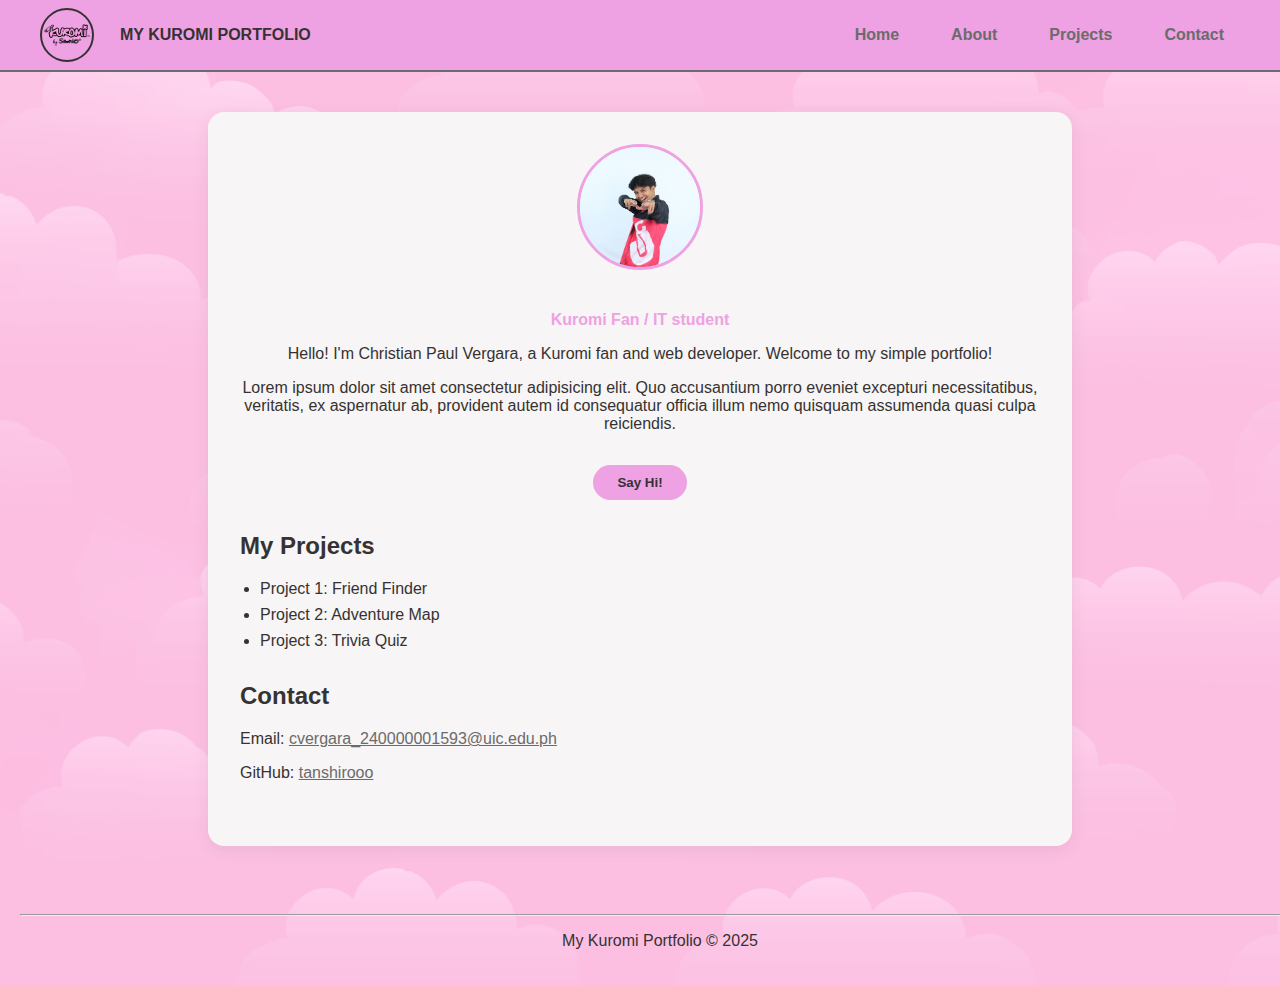
<file: index.html>
<!DOCTYPE html>
<html lang="en">

<head>
    <meta charset="UTF-8">
    <meta name="viewport" content="width=device-width, initial-scale=1.0">
    <title>Kuromi Portfolio</title>
    <link rel="stylesheet" href="styles.css">
    <link
        href="https://fonts.googleapis.com/css2?family=Poppins:ital,wght@0,100;0,200;0,300;0,400;0,500;0,600;0,700;0,800;0,900;1,100;1,200;1,300;1,400;1,500;1,600;1,700;1,800;1,900&display=swap"
        rel="stylesheet">
</head>

<body>

    <div class="header">
        <img src="kuromi.png" alt="Kuromi" class="kuromi-logo">
        <span class="title"><strong>MY KUROMI PORTFOLIO</strong></span>

        <ul class="nav">
            <li><a href="#home">Home</a></li>
            <li><a href="#about">About</a></li>
            <li><a href="#projects">Projects</a></li>
            <li><a href="#contact">Contact</a></li>
        </ul>
    </div>

    <div class="main">
        <div id="home" class="profile">
            <img src="me.jpg" alt="Profile" class="profile-img">
            <h4>Kuromi Fan / IT  student</h4>
            <p>Hello! I'm Christian Paul Vergara, a Kuromi fan and web developer. Welcome to my simple portfolio!</p>
            <p>Lorem ipsum dolor sit amet consectetur adipisicing elit. Quo accusantium porro eveniet excepturi necessitatibus, veritatis, ex aspernatur ab, provident autem id consequatur officia illum nemo quisquam assumenda quasi culpa reiciendis.</p>
            <button onclick="alert('Thanks for visiting my Kuromi Portfolio!')" class="fun-btn">Say Hi!</button>
        </div>

        <div id="projects" class="projects">
            <h2>My Projects</h2>
            <ul>
                <li>Project 1: Friend Finder</li>
                <li>Project 2: Adventure Map</li>
                <li>Project 3: Trivia Quiz</li>
            </ul>
        </div>

        <div id="contact" class="contact">
            <h2>Contact</h2>
            <p>Email: <a href="mailto:cvergara_240000001593@uic.edu.ph" style="color: #6b6b6b;">cvergara_240000001593@uic.edu.ph</a></p>
            <p>GitHub: <a href="https://github.com/tanshirooo" style="color: #6b6b6b;">tanshirooo</a></p>
        </div>
    </div>

    <footer>
        <hr>
        <p>My Kuromi Portfolio &copy; 2025</p>
    </footer>
</body>

</html>
</file>
<file: styles.css>
body {
    margin: 0;
    padding: 0;
    background-color: #f4b5eb;
    font-family: 'Montserrat', Arial, sans-serif;
    color: #363232;
    background-image: url('hehe.png');
    background-repeat: no-repeat;
    background-position: center center;
    background-size: cover;
}

.header {
    background-color: #eea1e3;
    display: flex;
    align-items: center;
    justify-content: flex-start; 
    padding: 0 40px;
    height: 70px;
    border-bottom: 2px solid #6b6b6b;
    gap: 18px; 
}

.kuromi-logo {
    border-radius: 50%;
    border: 2px solid #363232;
    width: 50px;
    height: 50px;
    margin-right: 8px;
}

.title {
    font-size: 2m;
    font-weight: 700;
    color: #363232;
    margin-right: 0; 
    text-align: left;
}

.nav {
    list-style: none;
    margin: 0;
    padding: 0;
    display: flex;
    gap: 20px;
    margin-left: auto; 
}

.nav li a {
    text-decoration: none;
    color: #6b6b6b; 
    font-weight: 600;
    padding: 8px 16px;
    border-radius: 20px;
    transition: background 0.2s, color 0.2s;
}

.nav li a:hover {
    background-color: #eea1e3; 
    color: #363232; 
}

.main {
    max-width: 800px;
    margin: 40px auto;
    background: #f7f5f5;
    border-radius: 16px;
    box-shadow: 0 4px 16px rgba(54,50,50,0.08);
    padding: 32px;
}

.profile {
    text-align: center;
    margin-bottom: 32px;
}

.profile-img {
    width: 120px;
    height: 120px;
    border-radius: 50%;
    border: 3px solid #eea1e3;
    object-fit: cover;
    margin-bottom: 16px;
}

.projects, .contact {
    margin-bottom: 32px;
}

h4 {
    color: #eea1e3;
    margin-bottom: 12px;
}

.projects ul {
    padding-left: 20px;
}

.projects li {
    margin-bottom: 8px;
}

footer {
    text-align: center;
    padding: 20px;
    color: #363232;
    position: relative;
    bottom: 0;
    width: 100%;
}

.fun-btn {
    background-color: #eea1e3;
    color: #363232;
    border: none;
    border-radius: 20px;
    padding: 10px 24px;
    font-size: 1m;
    font-weight: 600;
    cursor: pointer;
    margin-top: 16px;
    transition: background 0.2s, color 0.2s;
}
.fun-btn:hover {
    background-color: #f4b5eb;
    color: #565656;
}
</file>
<file: TLA2/styles.css>
body {
    margin: 0;
    padding: 0;
    background-color: #f4b5eb;
    font-family: 'Montserrat', Arial, sans-serif;
    color: #363232;
    background-image: url('hehe.png');
    background-repeat: no-repeat;
    background-position: center center;
    background-size: cover;
}

.header {
    background-color: #eea1e3;
    display: flex;
    align-items: center;
    justify-content: flex-start; 
    padding: 0 40px;
    height: 70px;
    border-bottom: 2px solid #6b6b6b;
    gap: 18px; 
}

.kuromi-logo {
    border-radius: 50%;
    border: 2px solid #363232;
    width: 50px;
    height: 50px;
    margin-right: 8px;
}

.title {
    font-size: 2m;
    font-weight: 700;
    color: #363232;
    margin-right: 0; 
    text-align: left;
}

.nav {
    list-style: none;
    margin: 0;
    padding: 0;
    display: flex;
    gap: 20px;
    margin-left: auto; 
}

.nav li a {
    text-decoration: none;
    color: #6b6b6b; 
    font-weight: 600;
    padding: 8px 16px;
    border-radius: 20px;
    transition: background 0.2s, color 0.2s;
}

.nav li a:hover {
    background-color: #eea1e3; 
    color: #363232; 
}

.main {
    max-width: 800px;
    margin: 40px auto;
    background: #f7f5f5;
    border-radius: 16px;
    box-shadow: 0 4px 16px rgba(54,50,50,0.08);
    padding: 32px;
}

.profile {
    text-align: center;
    margin-bottom: 32px;
}

.profile-img {
    width: 120px;
    height: 120px;
    border-radius: 50%;
    border: 3px solid #eea1e3;
    object-fit: cover;
    margin-bottom: 16px;
}

.projects, .contact {
    margin-bottom: 32px;
}

h4 {
    color: #eea1e3;
    margin-bottom: 12px;
}

.projects ul {
    padding-left: 20px;
}

.projects li {
    margin-bottom: 8px;
}

footer {
    text-align: center;
    padding: 20px;
    color: #363232;
    position: relative;
    bottom: 0;
    width: 100%;
}

.fun-btn {
    background-color: #eea1e3;
    color: #363232;
    border: none;
    border-radius: 20px;
    padding: 10px 24px;
    font-size: 1m;
    font-weight: 600;
    cursor: pointer;
    margin-top: 16px;
    transition: background 0.2s, color 0.2s;
}
.fun-btn:hover {
    background-color: #f4b5eb;
    color: #565656;
}
</file>
